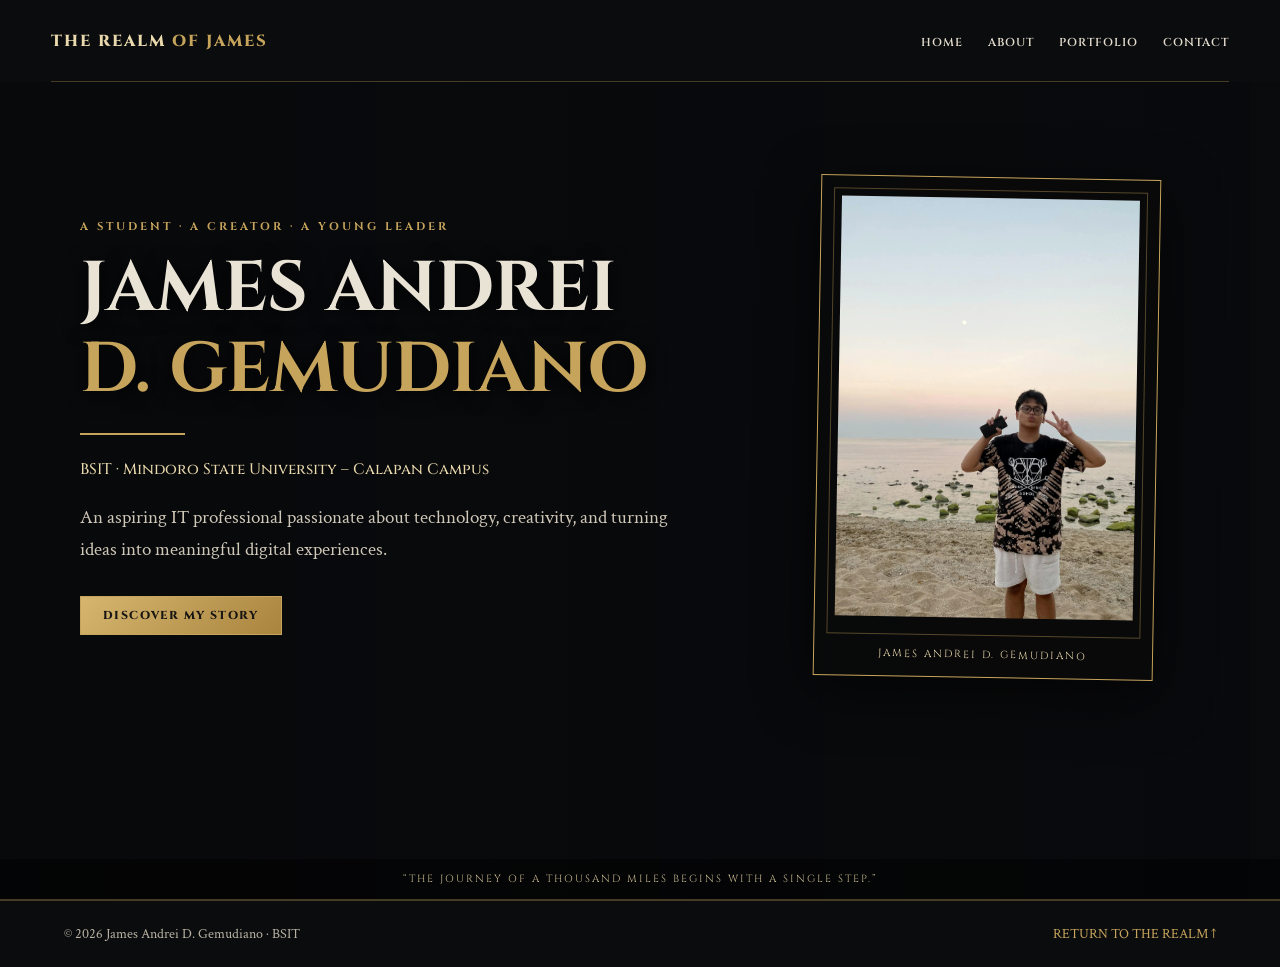
<file: index.html>
<!doctype html>
<html lang="en">
<head>
<meta charset="utf-8">
<meta name="viewport" content="width=device-width, initial-scale=1">
<meta name="description" content="James Andrei D. Gemudiano — BSIT student, creator, and youth leader">
<title>Home | The Realm of James</title>
<link rel="stylesheet" href="style.css">
</head>
<body>

<nav class="navbar">
<a class="brand" href="index.html">THE REALM <span>OF JAMES</span></a>
<ul class="nav-links">
<li><a href="index.html">HOME</a></li>
<li><a href="about.html">ABOUT</a></li>
<li><a href="portfolio.html">PORTFOLIO</a></li>
<li><a href="contact.html">CONTACT</a></li>
</ul>
</nav>

<header class="hero">
<div class="dragon" aria-hidden="true">
<svg viewBox="0 0 420 220">
<g class="wing">
<path d="M205 105C145 10 80 8 18 25c55 15 66 55 83 84-43-23-72-15-91 2 68 0 98 28 143 49z"/>
<path d="M215 105C275 10 340 8 402 25c-55 15-66 55-83 84 43-23 72-15 91 2-68 0-98 28-143 49z"/>
</g>
<path class="body" d="M115 130c35-34 71-39 104-21 31-20 69-16 95 8l45-13-24 28 29 17-57-1c-32 37-76 44-112 15-31 14-64 7-80-10l-48 3 31-26z"/>
<path d="m302 108 22-36 9 31 28-11-17 28m-198 23-45 34 56-8m82 5 40 38-6-42"/>
<circle cx="315" cy="126" r="3"/>
</svg>
</div>

<div class="hero-content">
<div>
<p class="kicker">A STUDENT · A CREATOR · A YOUNG LEADER</p>
<h1>JAMES ANDREI<br><span>D. GEMUDIANO</span></h1>
<div class="gold-rule"></div>
<h2>BSIT · Mindoro State University – Calapan Campus</h2>
<p class="intro">An aspiring IT professional passionate about technology, creativity, and turning ideas into meaningful digital experiences.</p>
<a class="btn" href="about.html">DISCOVER MY STORY</a>
</div>

<div class="portrait-frame">
<div class="portrait-inner">
<img src="james-profile.jpg" alt="James Andrei D. Gemudiano">
</div>
<p class="portrait-caption">JAMES ANDREI D. GEMUDIANO</p>
</div>
</div>

<div class="hero-bottom">
“THE JOURNEY OF A THOUSAND MILES BEGINS WITH A SINGLE STEP.”
</div>
</header>

<footer class="footer">
<p>© 2026 James Andrei D. Gemudiano · BSIT</p>
<a href="index.html">RETURN TO THE REALM ↑</a>
</footer>

</body>
</html>
</file>
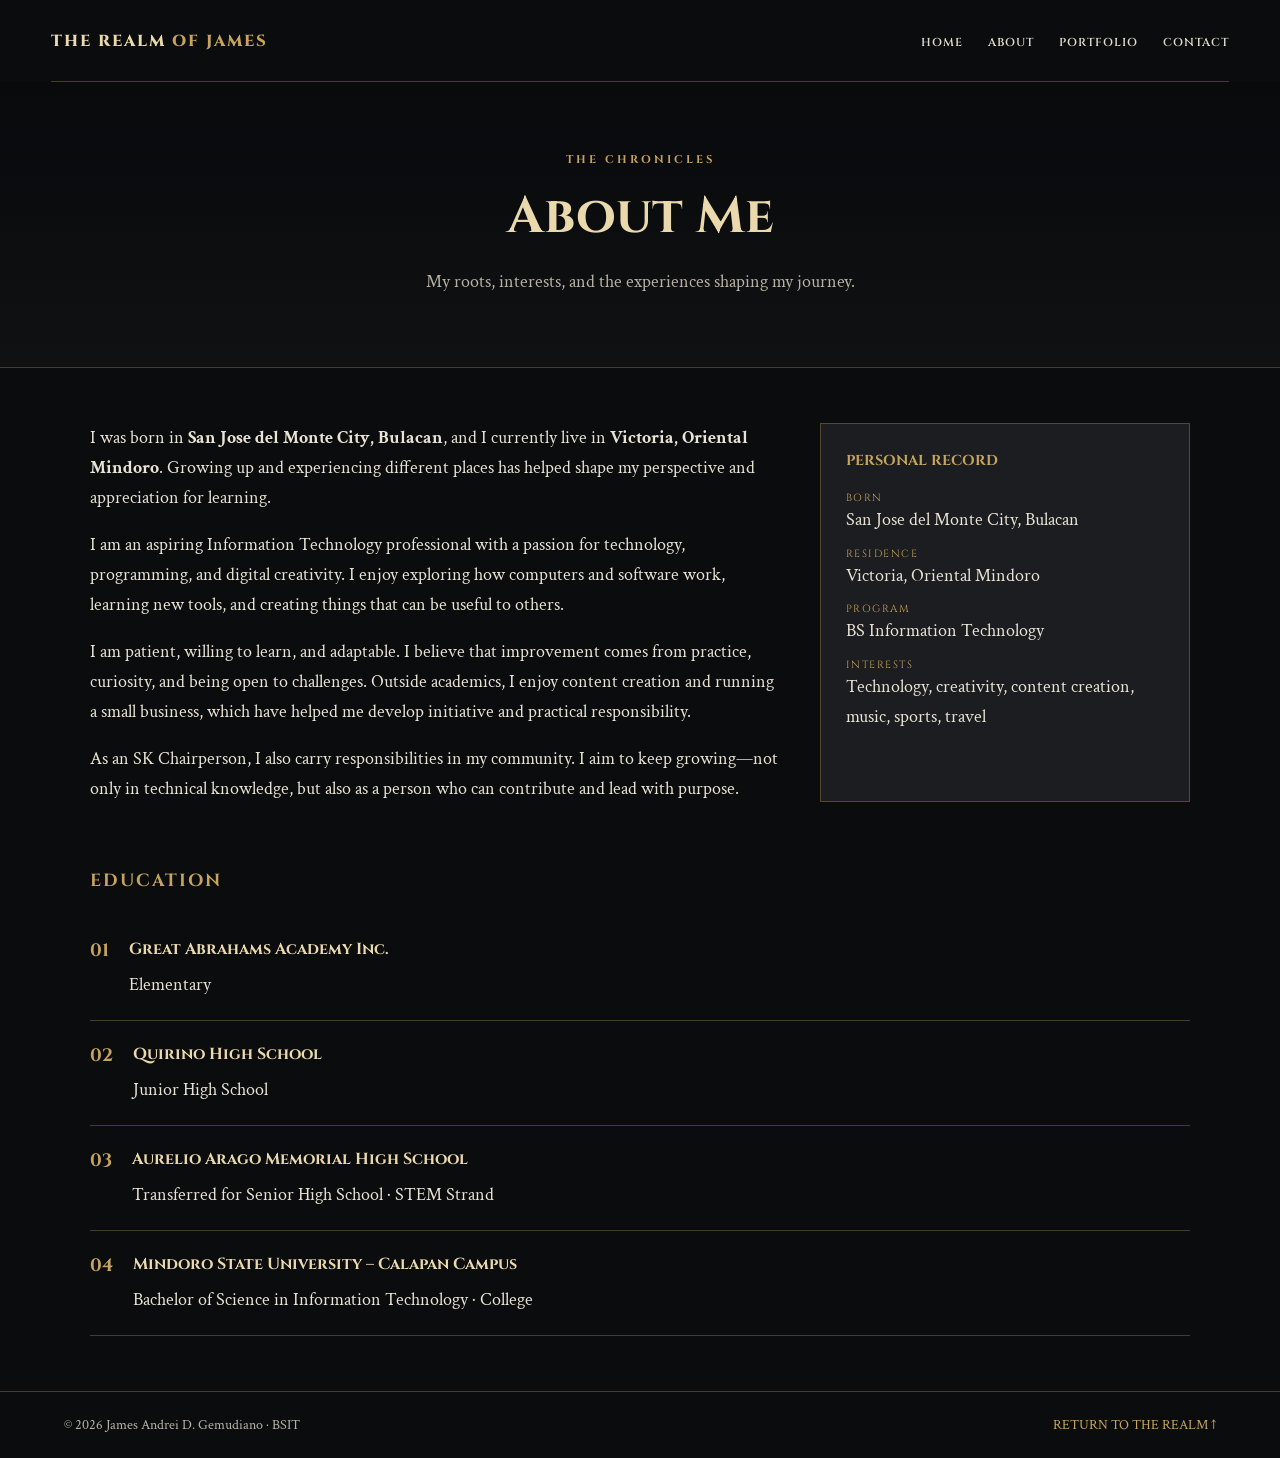
<file: about.html>
<!doctype html><html lang="en"><head><meta charset="utf-8"><meta name="viewport" content="width=device-width, initial-scale=1"><meta name="description" content="James Andrei D. Gemudiano — BSIT student, creator, and youth leader"><title>About | The Realm of James</title><link rel="stylesheet" href="style.css"></head><body><nav class="navbar"><a class="brand" href="index.html">THE REALM <span>OF JAMES</span></a><ul class="nav-links"><li><a href="index.html">HOME</a></li><li><a href="about.html">ABOUT</a></li><li><a href="portfolio.html">PORTFOLIO</a></li><li><a href="contact.html">CONTACT</a></li></ul></nav><header class="page-hero"><p class="eyebrow">THE CHRONICLES</p><h1>About Me</h1><p>My roots, interests, and the experiences shaping my journey.</p></header><main class="section"><div class="story-grid"><div class="story-text"><p>I was born in <strong>San Jose del Monte City, Bulacan</strong>, and I currently live in <strong>Victoria, Oriental Mindoro</strong>. Growing up and experiencing different places has helped shape my perspective and appreciation for learning.</p><p>I am an aspiring Information Technology professional with a passion for technology, programming, and digital creativity. I enjoy exploring how computers and software work, learning new tools, and creating things that can be useful to others.</p><p>I am patient, willing to learn, and adaptable. I believe that improvement comes from practice, curiosity, and being open to challenges. Outside academics, I enjoy content creation and running a small business, which have helped me develop initiative and practical responsibility.</p><p>As an SK Chairperson, I also carry responsibilities in my community. I aim to keep growing—not only in technical knowledge, but also as a person who can contribute and lead with purpose.</p></div><aside class="quick-facts"><h3>PERSONAL RECORD</h3><p><span>BORN</span>San Jose del Monte City, Bulacan</p><p><span>RESIDENCE</span>Victoria, Oriental Mindoro</p><p><span>PROGRAM</span>BS Information Technology</p><p><span>INTERESTS</span>Technology, creativity, content creation, music, sports, travel</p></aside></div><section class="education"><h2>EDUCATION</h2><div class="timeline"><article><b>01</b><div><h3>Great Abrahams Academy Inc.</h3><p>Elementary</p></div></article><article><b>02</b><div><h3>Quirino High School</h3><p>Junior High School</p></div></article><article><b>03</b><div><h3>Aurelio Arago Memorial High School</h3><p>Transferred for Senior High School · STEM Strand</p></div></article><article><b>04</b><div><h3>Mindoro State University – Calapan Campus</h3><p>Bachelor of Science in Information Technology · College</p></div></article></div></section></main><footer class="footer"><p>© 2026 James Andrei D. Gemudiano · BSIT</p><a href="index.html">RETURN TO THE REALM ↑</a></footer></body></html>
</file>
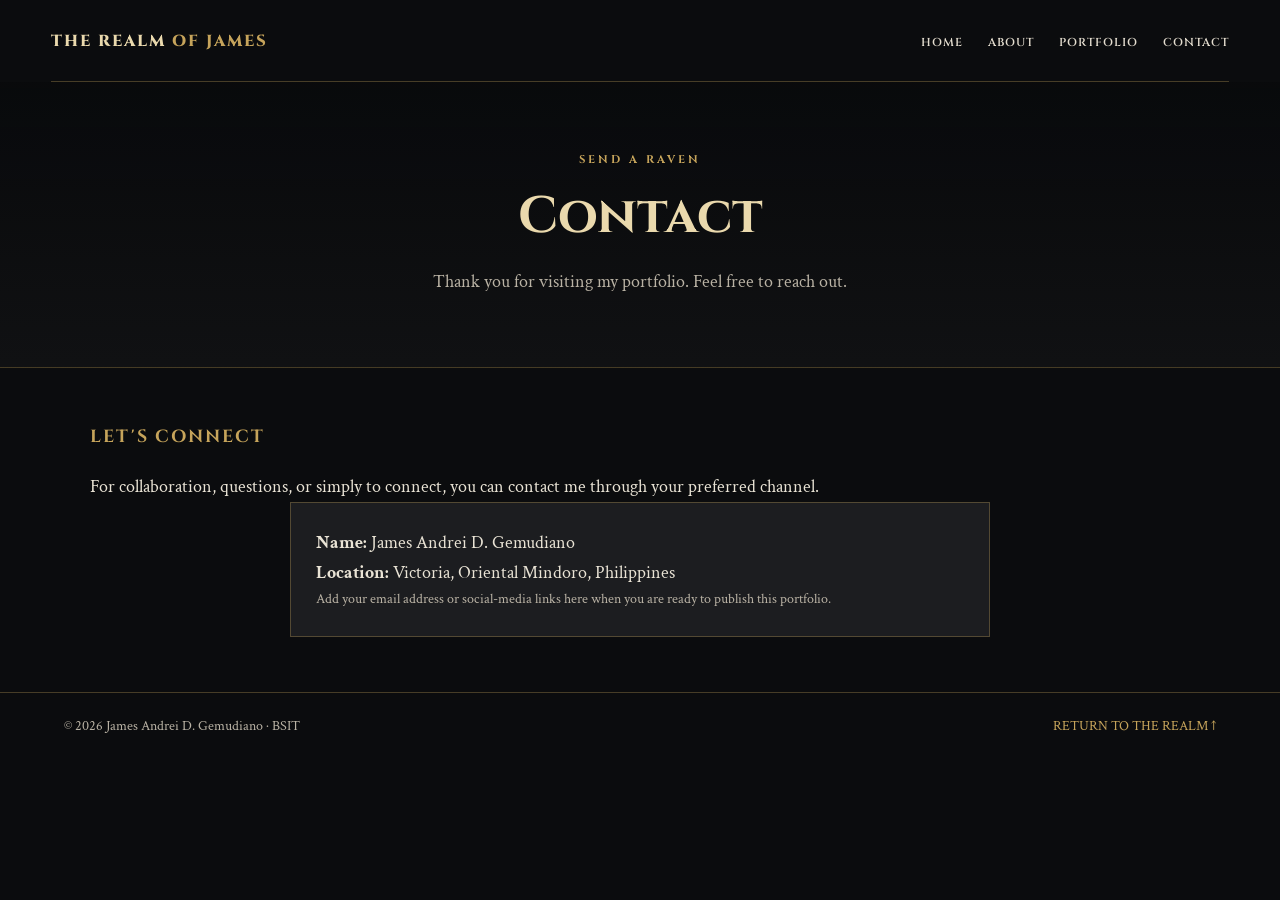
<file: contact.html>
<!doctype html><html lang="en"><head><meta charset="utf-8"><meta name="viewport" content="width=device-width, initial-scale=1"><meta name="description" content="James Andrei D. Gemudiano — BSIT student, creator, and youth leader"><title>Contact | The Realm of James</title><link rel="stylesheet" href="style.css"></head><body><nav class="navbar"><a class="brand" href="index.html">THE REALM <span>OF JAMES</span></a><ul class="nav-links"><li><a href="index.html">HOME</a></li><li><a href="about.html">ABOUT</a></li><li><a href="portfolio.html">PORTFOLIO</a></li><li><a href="contact.html">CONTACT</a></li></ul></nav><header class="page-hero"><p class="eyebrow">SEND A RAVEN</p><h1>Contact</h1><p>Thank you for visiting my portfolio. Feel free to reach out.</p></header><main class="section"><div class="section-heading"><h2>LET'S CONNECT</h2><p>For collaboration, questions, or simply to connect, you can contact me through your preferred channel.</p></div><div class="contact-box"><p><strong>Name:</strong> James Andrei D. Gemudiano</p><p><strong>Location:</strong> Victoria, Oriental Mindoro, Philippines</p><p class="note">Add your email address or social-media links here when you are ready to publish this portfolio.</p></div></main><footer class="footer"><p>© 2026 James Andrei D. Gemudiano · BSIT</p><a href="index.html">RETURN TO THE REALM ↑</a></footer></body></html>
</file>
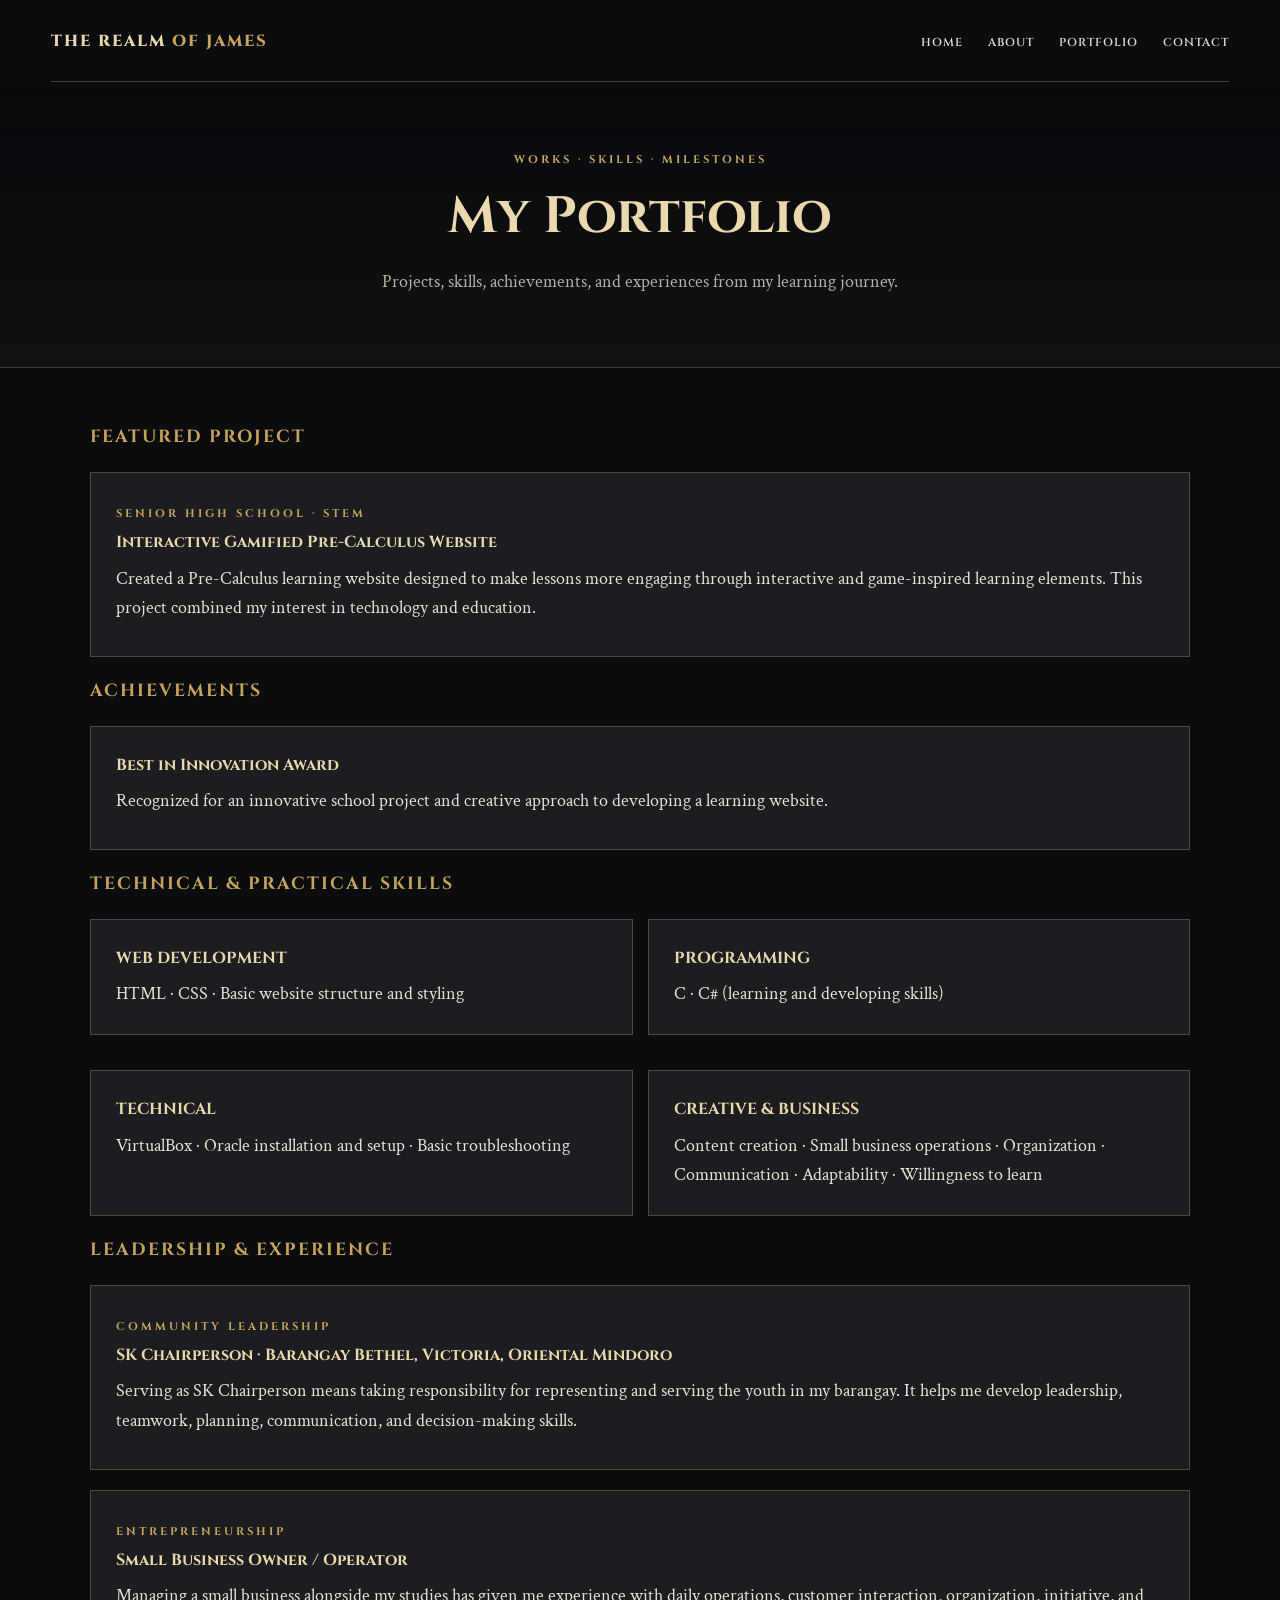
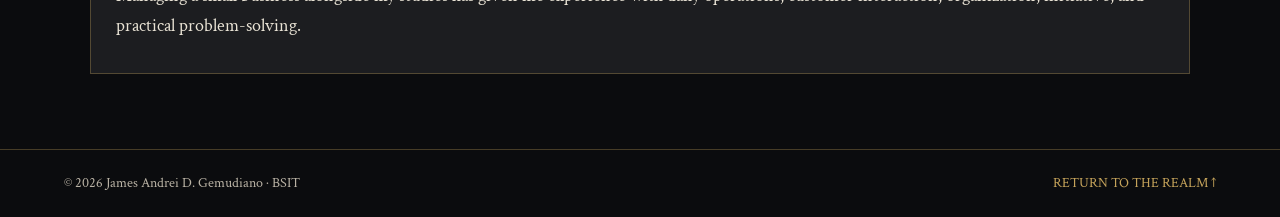
<file: portfolio.html>
<!doctype html><html lang="en"><head><meta charset="utf-8"><meta name="viewport" content="width=device-width, initial-scale=1"><meta name="description" content="James Andrei D. Gemudiano — BSIT student, creator, and youth leader"><title>Portfolio | The Realm of James</title><link rel="stylesheet" href="style.css"></head><body><nav class="navbar"><a class="brand" href="index.html">THE REALM <span>OF JAMES</span></a><ul class="nav-links"><li><a href="index.html">HOME</a></li><li><a href="about.html">ABOUT</a></li><li><a href="portfolio.html">PORTFOLIO</a></li><li><a href="contact.html">CONTACT</a></li></ul></nav><header class="page-hero"><p class="eyebrow">WORKS · SKILLS · MILESTONES</p><h1>My Portfolio</h1><p>Projects, skills, achievements, and experiences from my learning journey.</p></header><main class="section"><section><h2>FEATURED PROJECT</h2><article class="project-card"><p class="eyebrow">SENIOR HIGH SCHOOL · STEM</p><h3>Interactive Gamified Pre-Calculus Website</h3><p>Created a Pre-Calculus learning website designed to make lessons more engaging through interactive and game-inspired learning elements. This project combined my interest in technology and education.</p></article></section><section><h2>ACHIEVEMENTS</h2><article class="project-card"><h3>Best in Innovation Award</h3><p>Recognized for an innovative school project and creative approach to developing a learning website.</p></article></section><section><h2>TECHNICAL & PRACTICAL SKILLS</h2><div class="cards"><article><h3>WEB DEVELOPMENT</h3><p>HTML · CSS · Basic website structure and styling</p></article><article><h3>PROGRAMMING</h3><p>C · C# (learning and developing skills)</p></article><article><h3>TECHNICAL</h3><p>VirtualBox · Oracle installation and setup · Basic troubleshooting</p></article><article><h3>CREATIVE & BUSINESS</h3><p>Content creation · Small business operations · Organization · Communication · Adaptability · Willingness to learn</p></article></div></section><section><h2>LEADERSHIP & EXPERIENCE</h2><article class="project-card"><p class="eyebrow">COMMUNITY LEADERSHIP</p><h3>SK Chairperson · Barangay Bethel, Victoria, Oriental Mindoro</h3><p>Serving as SK Chairperson means taking responsibility for representing and serving the youth in my barangay. It helps me develop leadership, teamwork, planning, communication, and decision-making skills.</p></article><article class="project-card"><p class="eyebrow">ENTREPRENEURSHIP</p><h3>Small Business Owner / Operator</h3><p>Managing a small business alongside my studies has given me experience with daily operations, customer interaction, organization, initiative, and practical problem-solving.</p></article></section></main><footer class="footer"><p>© 2026 James Andrei D. Gemudiano · BSIT</p><a href="index.html">RETURN TO THE REALM ↑</a></footer></body></html>
</file>
<file: style.css>
@import url('https://fonts.googleapis.com/css2?family=Cinzel:wght@400;600;700;800&family=Crimson+Text:wght@400;600;700&display=swap');:root{--night:#0b0c0e;--panel:#1c1d20;--gold:#c6a45b;--pale:#ead9ad;--cream:#e9e3d5;--muted:#b9b2a4;--line:rgba(198,164,91,.32)}*{box-sizing:border-box;margin:0;padding:0}body{background:var(--night);color:var(--cream);font:18px/1.65 'Crimson Text',Georgia,serif}a{color:inherit;text-decoration:none}.navbar{width:min(1200px,92%);margin:auto;min-height:82px;display:flex;align-items:center;justify-content:space-between;gap:20px;border-bottom:1px solid var(--line)}.brand{font:800 1rem 'Cinzel',serif;letter-spacing:2px;color:var(--pale);white-space:nowrap}.brand span{color:var(--gold)}.nav-links{list-style:none;display:flex;gap:clamp(12px,2vw,25px);flex-wrap:wrap}.nav-links a{font:600 .72rem 'Cinzel',serif;letter-spacing:1px;color:#e4ddcf}.nav-links a:hover{color:var(--gold)}.hero{min-height:calc(100vh - 82px);position:relative;overflow:hidden;background:linear-gradient(90deg,#08090bf2,#08090bb3),url('https://images.unsplash.com/photo-1518709268805-4e9042af9f23?auto=format&fit=crop&w=2000&q=85') center/cover;border-bottom:1px solid var(--line)}.hero-content{width:min(1120px,90%);min-height:80vh;margin:auto;display:grid;grid-template-columns:1.2fr .8fr;align-items:center;gap:55px;padding:65px 0 95px;position:relative;z-index:2}.kicker,.eyebrow{color:var(--gold);font:700 .7rem 'Cinzel',serif;letter-spacing:3px}.hero h1{font:700 clamp(2.5rem,5.5vw,5rem)/1.15 'Cinzel',serif;margin:15px 0;text-shadow:0 3px 20px #000}.hero h1 span{color:var(--gold)}h1,h2,h3{font-family:'Cinzel',serif}.hero h2{color:var(--pale);font-size:.95rem;font-weight:500}.intro{max-width:600px;margin:20px 0 30px;color:#d0c8b9;font-size:1.2rem}.gold-rule{width:105px;height:2px;margin:22px 0;background:var(--gold)}.btn{display:inline-block;border:1px solid var(--gold);padding:11px 22px;background:linear-gradient(135deg,#d6b66f,#a9843f);color:#171511;font:800 .72rem 'Cinzel',serif;letter-spacing:1.4px}.portrait-frame{max-width:340px;justify-self:center;padding:12px;border:1px solid var(--gold);background:#0a0a0ab0;box-shadow:0 15px 55px #0009;transform:rotate(1deg)}.portrait-inner{padding:7px;border:1px solid #c6a45b66}.portrait-inner img{width:100%;height:420px;object-fit:cover;object-position:center 32%;filter:saturate(.78) contrast(1.05)}.portrait-caption{text-align:center;padding:12px 4px 3px;color:var(--pale);font:.65rem 'Cinzel',serif;letter-spacing:2px}.dragon{position:absolute;width:min(360px,42vw);top:10%;left:-40%;opacity:.78;z-index:1;filter:drop-shadow(0 0 18px #d5a34a55);animation:dragon-flight 13s ease-in-out 1.2s infinite}.dragon svg{width:100%;height:auto}.dragon path{fill:#111315;stroke:#b99855;stroke-width:1.3}.dragon .wing{transform-origin:50% 50%;animation:wing-flap .75s ease-in-out infinite alternate}.dragon .body{fill:#19191a}.hero-bottom{position:absolute;bottom:0;width:100%;padding:13px;text-align:center;background:#0008;color:#c7b88f;font:.65rem 'Cinzel',serif;letter-spacing:2px}@keyframes dragon-flight{0%{left:-40%;top:10%;transform:scale(.65) rotate(4deg)}35%{left:28%;top:4%;transform:scale(.9) rotate(-2deg)}70%{left:78%;top:17%;transform:scale(.7) rotate(4deg)}100%{left:115%;top:9%;transform:scale(.5) rotate(2deg)}}@keyframes wing-flap{from{transform:rotateX(0) scaleY(1)}to{transform:rotateX(32deg) scaleY(.83)}}.page-hero{text-align:center;padding:70px 5%;background:linear-gradient(#08090bdc,#101113f2),url('https://images.unsplash.com/photo-1518709268805-4e9042af9f23?auto=format&fit=crop&w=1800&q=80') center/cover;border-bottom:1px solid var(--line)}.page-hero h1{font-size:clamp(2rem,4vw,3.5rem);color:var(--pale);margin:8px 0}.page-hero p:last-child{max-width:700px;margin:auto;color:var(--muted)}.section{width:min(1100px,90%);margin:0 auto;padding:55px 0}.section h2{color:var(--gold);font-size:1.1rem;letter-spacing:2px;margin:0 0 20px}.story-grid{display:grid;grid-template-columns:1.5fr .8fr;gap:35px}.story-text p{margin-bottom:18px}.quick-facts,.project-card,.cards article,.contact-box{background:var(--panel);border:1px solid var(--line);padding:25px;margin-bottom:20px}.quick-facts h3{color:var(--gold);font-size:.9rem;margin-bottom:18px}.quick-facts p{margin:12px 0}.quick-facts span{display:block;color:var(--gold);font: .65rem 'Cinzel',serif;letter-spacing:1.5px}.education{margin-top:45px}.timeline article{display:flex;gap:20px;padding:20px 0;border-bottom:1px solid var(--line)}.timeline b{color:var(--gold);font-family:'Cinzel',serif}.timeline h3,.project-card h3,.cards h3{font-size:1rem;color:var(--pale);margin-bottom:8px}.project-card p{margin:8px 0}.project-card .eyebrow{margin-bottom:8px}.cards{display:grid;grid-template-columns:repeat(2,1fr);gap:15px}.contact-box{max-width:700px;margin:auto}.note{color:var(--muted);font-size:.9rem}.footer{display:flex;justify-content:space-between;gap:20px;flex-wrap:wrap;padding:22px 5%;border-top:1px solid var(--line);color:var(--muted);font-size:.85rem}.footer a{color:var(--gold)}@media(max-width:800px){.navbar{padding:16px 0;align-items:flex-start;flex-direction:column}.nav-links{gap:12px}.hero-content{grid-template-columns:1fr;gap:35px;padding:55px 0 90px}.portrait-frame{max-width:260px}.portrait-inner img{height:330px}.story-grid,.cards{grid-template-columns:1fr}.dragon{width:280px}.hero{min-height:100vh}}
</file>
